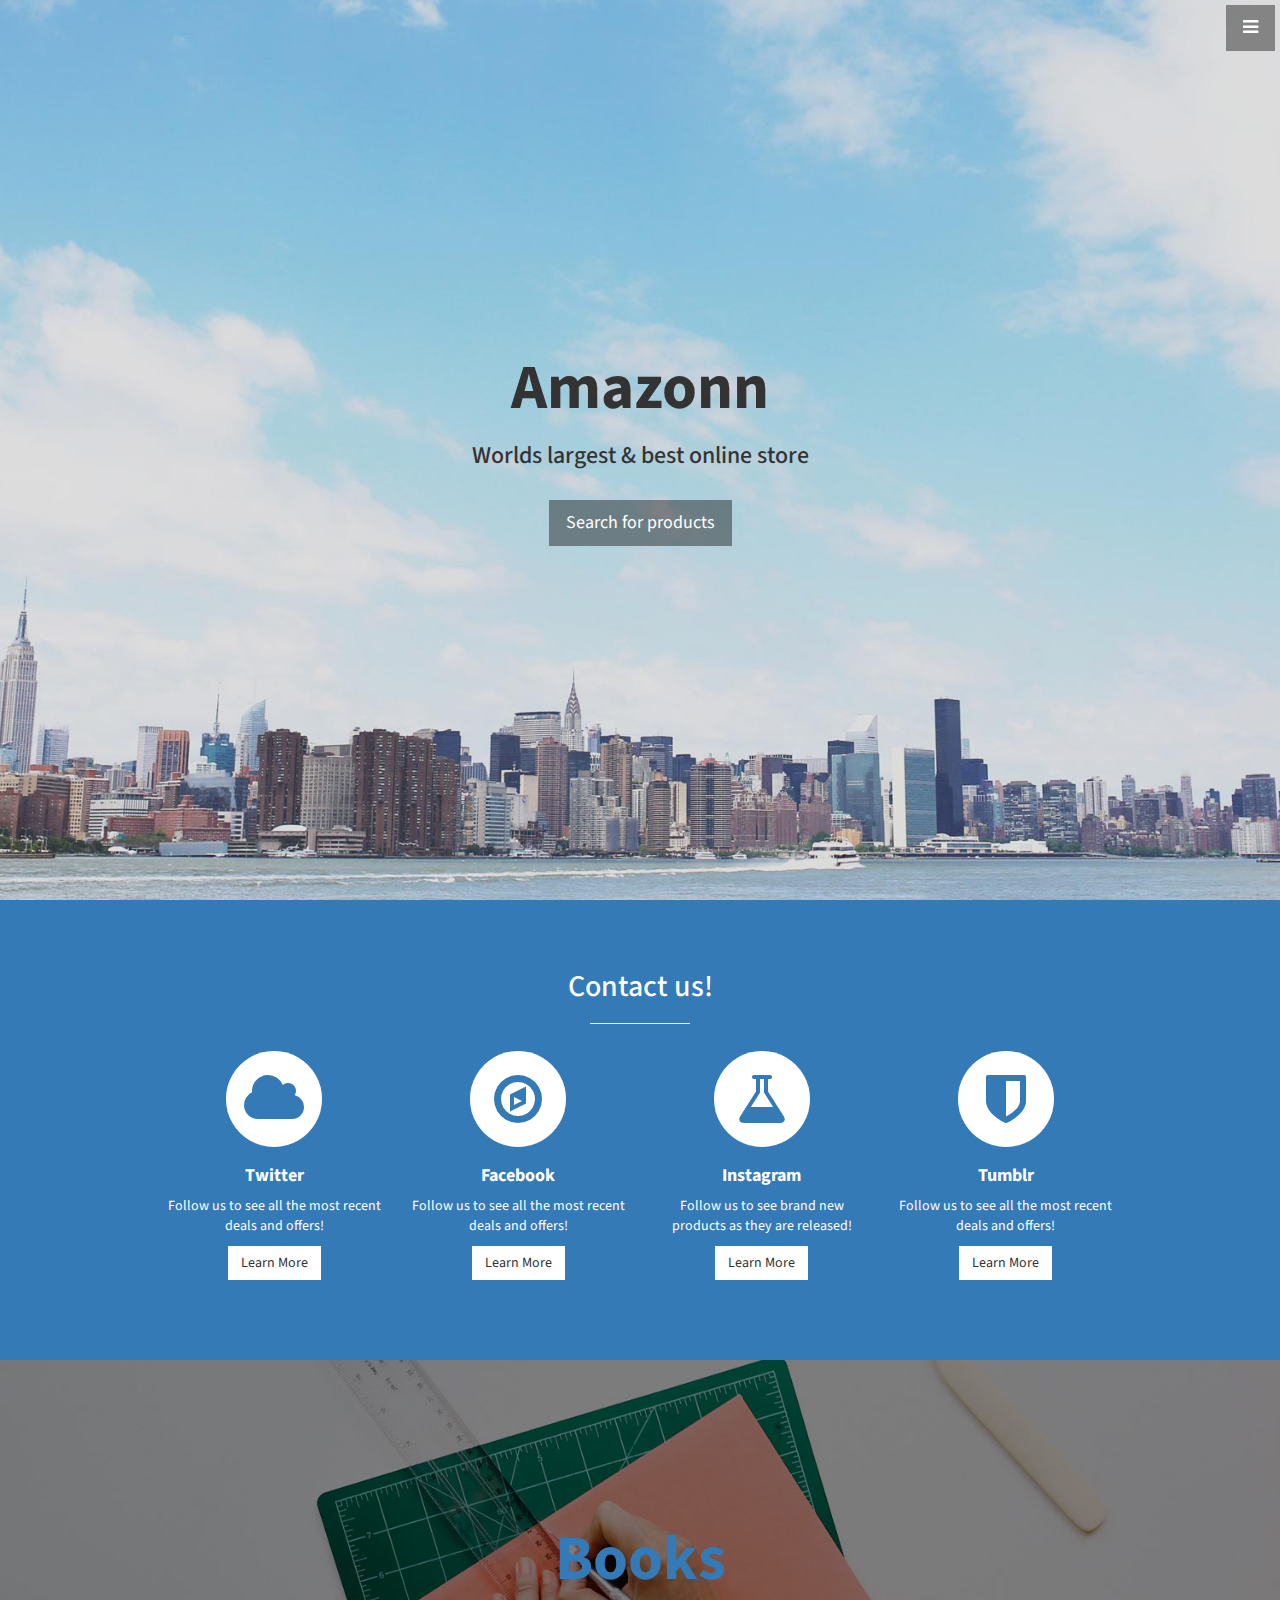
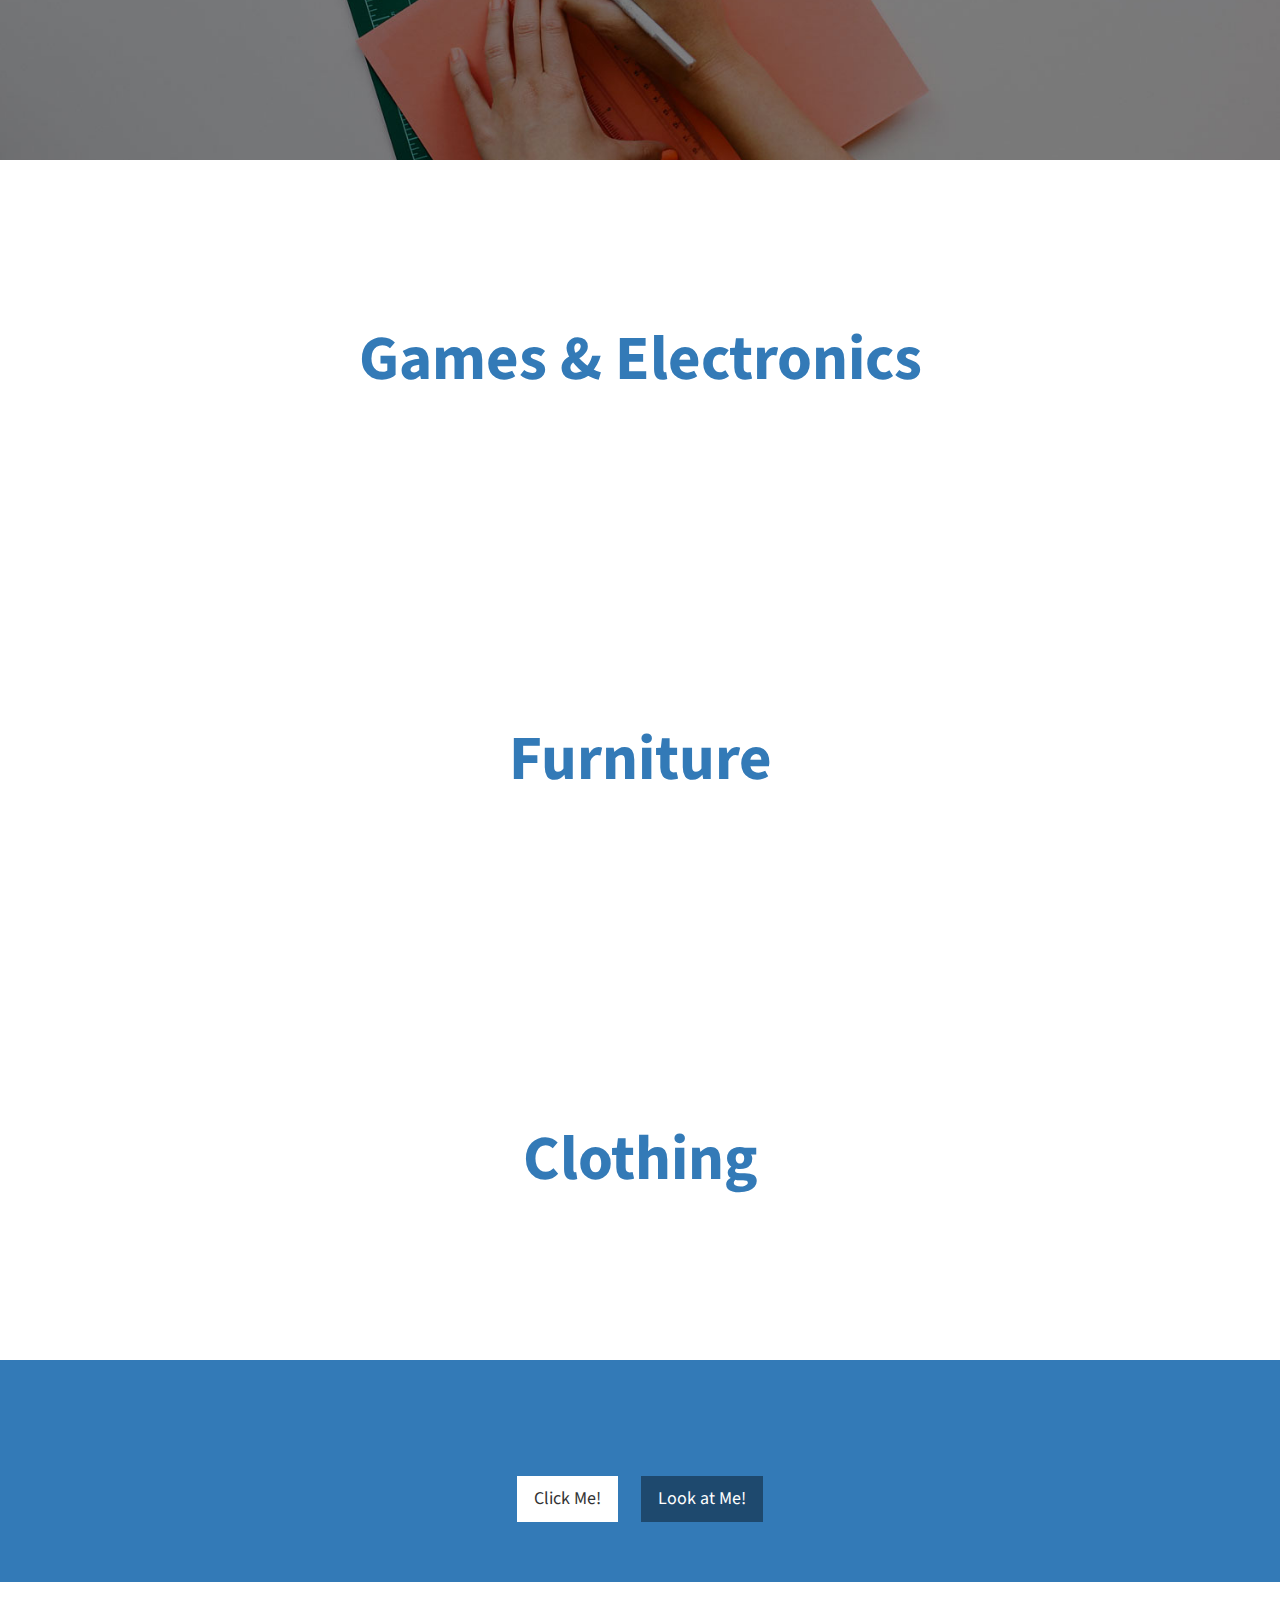
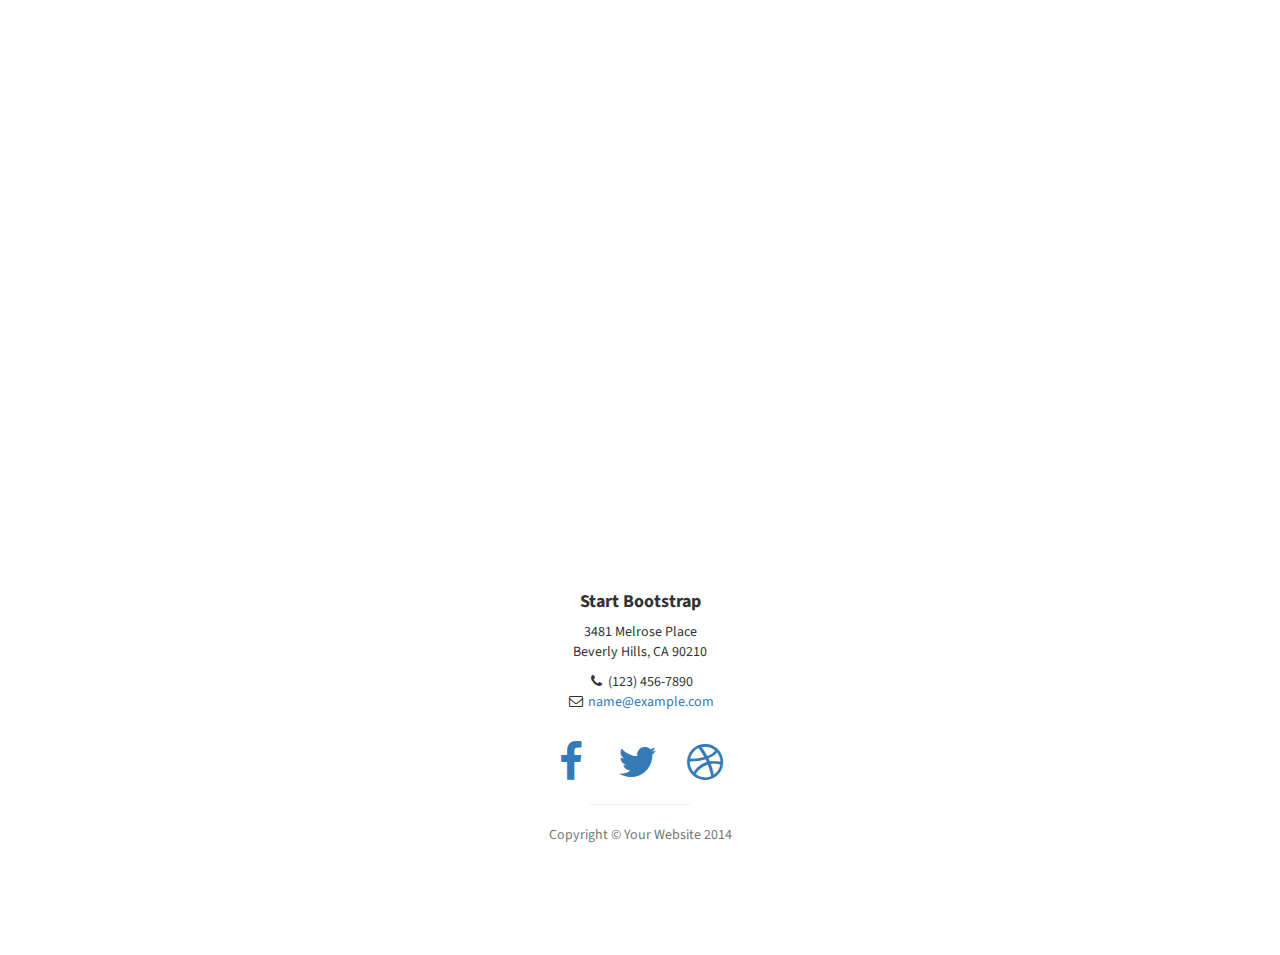
<file: index.html>
<!DOCTYPE html>
<html lang="en">

<head>

    <meta charset="utf-8">
    <meta http-equiv="X-UA-Compatible" content="IE=edge">
    <meta name="viewport" content="width=device-width, initial-scale=1">
    <meta name="description" content="">
    <meta name="author" content="">

    <title>Stylish Portfolio - Start Bootstrap Theme</title>

    <!-- Bootstrap Core CSS -->
    <link href="css/bootstrap.min.css" rel="stylesheet">

    <!-- Custom CSS -->
    <link href="css/stylish-portfolio.css" rel="stylesheet">

    <!-- Custom Fonts -->
    <link href="font-awesome/css/font-awesome.min.css" rel="stylesheet" type="text/css">
    <link href="http://fonts.googleapis.com/css?family=Source+Sans+Pro:300,400,700,300italic,400italic,700italic" rel="stylesheet" type="text/css">

    <!-- HTML5 Shim and Respond.js IE8 support of HTML5 elements and media queries -->
    <!-- WARNING: Respond.js doesn't work if you view the page via file:// -->
    <!--[if lt IE 9]>
        <script src="https://oss.maxcdn.com/libs/html5shiv/3.7.0/html5shiv.js"></script>
        <script src="https://oss.maxcdn.com/libs/respond.js/1.4.2/respond.min.js"></script>
    <![endif]-->

</head>

<body>

    <!-- Navigation -->
    <a id="menu-toggle" href="#" class="btn btn-dark btn-lg toggle"><i class="fa fa-bars"></i></a>
    <nav id="sidebar-wrapper">
        <ul class="sidebar-nav">
            <a id="menu-close" href="#" class="btn btn-light btn-lg pull-right toggle"><i class="fa fa-times"></i></a>
            <li class="sidebar-brand">
                <a href="#top"  onclick = $("#menu-close").click(); >Amazonn</a>
            </li>
            <li>
                <a href="#top" onclick = $("#menu-close").click(); >Home</a>
            </li>
            <li>
                <a href="#about" onclick = $("#menu-close").click(); >About us</a>
            </li>
            <li>
                <a href="#portfolio" onclick = $("#menu-close").click(); ><i class="fa fa-shopping-cart"></i>
Shopping Cart</a>
                
            </li>
            <li>
                <a  href="#" class="snipcart-checkout">Click here to checkout</a>
                
            </li>
            <div class="snipcart-summary">
    &nbsp; &nbsp; &nbsp; &nbsp;Number of items: <span class="snipcart-total-items"></span>
    Total price: <span class="snipcart-total-price"></span>
                </li>
            <li>
                <a href="#" class="snipcart-user-profile">
  User profile
                 </a>
                 </li>
</div>
            </li>
        </ul>
    </nav>

    <!-- Header -->
    <header id="top" class="header">
        <div class="text-vertical-center">
            <h1>Amazonn</h1>
            <h3>Worlds largest &amp; best online store</h3>
            <br>
            <a href="#about" class="btn btn-dark btn-lg">Search for products</a>
        </div>
    </header>

   

    <!-- Services -->
    <!-- The circle icons use Font Awesome's stacked icon classes. For more information, visit http://fontawesome.io/examples/ -->
    <section id="services" class="services bg-primary">
        <div class="container">
            <div class="row text-center">
                <div class="col-lg-10 col-lg-offset-1">
                    <h2>Contact us!</h2>
                    <hr class="small">
                    <div class="row">
                        <div class="col-md-3 col-sm-6">
                            <div class="service-item">
                                <span class="fa-stack fa-4x">
                                <i class="fa fa-circle fa-stack-2x"></i>
                                <i class="fa fa-cloud fa-stack-1x text-primary"></i>
                            </span>
                                <h4>
                                    <strong>Twitter</strong>
                                </h4>
                                <p>Follow us to see all the most recent deals and offers!</p>
                                <a href="#" class="btn btn-light">Learn More</a>
                            </div>
                        </div>
                        <div class="col-md-3 col-sm-6">
                            <div class="service-item">
                                <span class="fa-stack fa-4x">
                                <i class="fa fa-circle fa-stack-2x"></i>
                                <i class="fa fa-compass fa-stack-1x text-primary"></i>
                            </span>
                                <h4>
                                    <strong>Facebook</strong>
                                </h4>
                                <p>Follow us to see all the most recent deals and offers!</p>
                                <a href="#" class="btn btn-light">Learn More</a>
                            </div>
                        </div>
                        <div class="col-md-3 col-sm-6">
                            <div class="service-item">
                                <span class="fa-stack fa-4x">
                                <i class="fa fa-circle fa-stack-2x"></i>
                                <i class="fa fa-flask fa-stack-1x text-primary"></i>
                            </span>
                                <h4>
                                    <strong>Instagram</strong>
                                </h4>
                                <p>Follow us to see brand new products as they are released!</p>
                                <a href="#" class="btn btn-light">Learn More</a>
                            </div>
                        </div>
                        <div class="col-md-3 col-sm-6">
                            <div class="service-item">
                                <span class="fa-stack fa-4x">
                                <i class="fa fa-circle fa-stack-2x"></i>
                                <i class="fa fa-shield fa-stack-1x text-primary"></i>
                            </span>
                                <h4>
                                    <strong>Tumblr</strong>
                                </h4>
                                <p>Follow us to see all the most recent deals and offers!</p>
                                <a href="#" class="btn btn-light">Learn More</a>
                            </div>
                        </div>
                    </div>
                    <!-- /.row (nested) -->
                </div>
                <!-- /.col-lg-10 -->
            </div>
            <!-- /.row -->
        </div>
        <!-- /.container -->
    </section>

    <!-- Callout -->
    <aside class="callout">
        <div class="text-vertical-center">
                     <a href="#"
    class="snipcart-add-item"
    data-item-id="2"
    data-item-name="Books "
    data-item-price="5.00"
    data-item-weight="20"
    data-item-url="http://myapp.com/products/bacon"
    data-item-description="Newest Games around">
            <h1>Books</h1>
        </div>
    </aside>
     <!-- Callout -->
    <a>
    <aside class="callout callout-games">
        <div class="text-vertical-center">
            <a href="#"
    class="snipcart-add-item"
    data-item-id="2"
    data-item-name="Games &amp; Electronics "
    data-item-price="30.00"
    data-item-weight="20"
    data-item-url="http://myapp.com/products/bacon"
    data-item-description="Newest Games around">
        <h1>Games &amp; Electronics</h1>
</a>
        </div>
    </aside>
     <!-- Callout -->
    <aside class="callout callout-furniture">
        <div class="text-vertical-center">
                     <a href="#"
    class="snipcart-add-item"
    data-item-id="2"
    data-item-name="Furniture "
    data-item-price="50.00"
    data-item-weight="20"
    data-item-url="http://myapp.com/products/bacon"
    data-item-description="Newest Games around">
            <h1>Furniture</h1>
        </div>
    </aside>
     <!-- Callout -->
    <aside class="callout callout-clothing">
        <div class="text-vertical-center">
                     <a href="#"
    class="snipcart-add-item"
    data-item-id="2"
    data-item-name="Clothing "
    data-item-price="20.00"
    data-item-weight="20"
    data-item-url="http://myapp.com/products/bacon"
    data-item-description="Newest Games around">
            <h1>Clothing</h1>
        </div>
    </aside>
    

    <!-- Call to Action -->
    <aside class="call-to-action bg-primary">
        <div class="container">
            <div class="row">
                <div class="col-lg-12 text-center">
                    <h3>The buttons below are impossible to resist.</h3>
                    <a href="#" class="btn btn-lg btn-light">Click Me!</a>
                    <a href="#" class="btn btn-lg btn-dark">Look at Me!</a>
                </div>
            </div>
        </div>
    </aside>

    <!-- Map -->
    <section id="contact" class="map">
        <iframe width="100%" height="100%" frameborder="0" scrolling="no" marginheight="0" marginwidth="0" src="https://maps.google.com/maps?f=q&amp;source=s_q&amp;hl=en&amp;geocode=&amp;q=Twitter,+Inc.,+Market+Street,+San+Francisco,+CA&amp;aq=0&amp;oq=twitter&amp;sll=28.659344,-81.187888&amp;sspn=0.128789,0.264187&amp;ie=UTF8&amp;hq=Twitter,+Inc.,+Market+Street,+San+Francisco,+CA&amp;t=m&amp;z=15&amp;iwloc=A&amp;output=embed"></iframe>
        <br />
        <small>
            <a href="https://maps.google.com/maps?f=q&amp;source=embed&amp;hl=en&amp;geocode=&amp;q=Twitter,+Inc.,+Market+Street,+San+Francisco,+CA&amp;aq=0&amp;oq=twitter&amp;sll=28.659344,-81.187888&amp;sspn=0.128789,0.264187&amp;ie=UTF8&amp;hq=Twitter,+Inc.,+Market+Street,+San+Francisco,+CA&amp;t=m&amp;z=15&amp;iwloc=A"></a>
        </small>
        </iframe>
    </section>

    <!-- Footer -->
    <footer>
        <div class="container">
            <div class="row">
                <div class="col-lg-10 col-lg-offset-1 text-center">
                    <h4><strong>Start Bootstrap</strong>
                    </h4>
                    <p>3481 Melrose Place<br>Beverly Hills, CA 90210</p>
                    <ul class="list-unstyled">
                        <li><i class="fa fa-phone fa-fw"></i> (123) 456-7890</li>
                        <li><i class="fa fa-envelope-o fa-fw"></i>  <a href="mailto:name@example.com">name@example.com</a>
                        </li>
                    </ul>
                    <br>
                    <ul class="list-inline">
                        <li>
                            <a href="#"><i class="fa fa-facebook fa-fw fa-3x"></i></a>
                        </li>
                        <li>
                            <a href="#"><i class="fa fa-twitter fa-fw fa-3x"></i></a>
                        </li>
                        <li>
                            <a href="#"><i class="fa fa-dribbble fa-fw fa-3x"></i></a>
                        </li>
                    </ul>
                    <hr class="small">
                    <p class="text-muted">Copyright &copy; Your Website 2014</p>
                </div>
            </div>
        </div>
    </footer>

    <!-- jQuery -->
    <script src="js/jquery.js"></script>

    <!-- Bootstrap Core JavaScript -->
    <script src="js/bootstrap.min.js"></script>

    <!-- Custom Theme JavaScript -->
    <script>
    // Closes the sidebar menu
    $("#menu-close").click(function(e) {
        e.preventDefault();
        $("#sidebar-wrapper").toggleClass("active");
    });

    // Opens the sidebar menu
    $("#menu-toggle").click(function(e) {
        e.preventDefault();
        $("#sidebar-wrapper").toggleClass("active");
    });

    // Scrolls to the selected menu item on the page
    $(function() {
        $('a[href*=#]:not([href=#])').click(function() {
            if (location.pathname.replace(/^\//, '') == this.pathname.replace(/^\//, '') || location.hostname == this.hostname) {

                var target = $(this.hash);
                target = target.length ? target : $('[name=' + this.hash.slice(1) + ']');
                if (target.length) {
                    $('html,body').animate({
                        scrollTop: target.offset().top
                    }, 1000);
                    return false;
                }
            }
        });
    });
    </script>
<script
    src="//ajax.googleapis.com/ajax/libs/jquery/1.9.1/jquery.min.js"
    type="text/javascript"></script>

<script type="text/javascript"
    id="snipcart"
    src="https://cdn.snipcart.com/scripts/snipcart.js"
    data-api-key="MTcwN2Y3NTItNjU2Ny00MzY5LTllMjMtOTBjMjVkZGM1Yzdh"
    data-autopop="false">
    </script>

<link id="snipcart-theme" type="text/css"
    href="https://cdn.snipcart.com/themes/base/snipcart.min.css"
    rel="stylesheet">
</body>

</html>
</file>
<file: css/stylish-portfolio.css>
/*!
 * Start Bootstrap - Stylish Portfolio Bootstrap Theme (http://startbootstrap.com)
 * Code licensed under the Apache License v2.0.
 * For details, see http://www.apache.org/licenses/LICENSE-2.0.
 */

/* Global Styles */

html,
body {
    width: 100%;
    height: 100%;
}

body {
    font-family: "Source Sans Pro","Helvetica Neue",Helvetica,Arial,sans-serif;
}

.text-vertical-center {
    display: table-cell;
    text-align: center;
    vertical-align: middle;
}

.text-vertical-center h1 {
    margin: 0;
    padding: 0;
    font-size: 4.5em;
    font-weight: 700;
}

/* Custom Button Styles */

.btn-dark {
    border-radius: 0;
    color: #fff;
    background-color: rgba(0,0,0,0.4);
}

.btn-dark:hover,
.btn-dark:focus,
.btn-dark:active {
    color: #fff;
    background-color: rgba(0,0,0,0.7);
}

.btn-light {
    border-radius: 0;
    color: #333;
    background-color: rgb(255,255,255);
}

.btn-light:hover,
.btn-light:focus,
.btn-light:active {
    color: #333;
    background-color: rgba(255,255,255,0.8);
}

/* Custom Horizontal Rule */

hr.small {
    max-width: 100px;
}

/* Side Menu */

#sidebar-wrapper {
    z-index: 1000;
    position: fixed;
    right: 0;
    width: 250px;
    height: 100%;
    margin-right: -250px;
    overflow-y: auto;
    background: #222;
    -webkit-transition: all 0.4s ease 0s;
    -moz-transition: all 0.4s ease 0s;
    -ms-transition: all 0.4s ease 0s;
    -o-transition: all 0.4s ease 0s;
    transition: all 0.4s ease 0s;
}

.sidebar-nav {
    position: absolute;
    top: 0;
    width: 250px;
    margin: 0;
    padding: 0;
    list-style: none;
}

.sidebar-nav li {
    text-indent: 20px;
    line-height: 40px;
}

.sidebar-nav li a {
    display: block;
    text-decoration: none;
    color: #999;
}

.sidebar-nav li a:hover {
    text-decoration: none;
    color: #fff;
    background: rgba(255,255,255,0.2);
}

.sidebar-nav li a:active,
.sidebar-nav li a:focus {
    text-decoration: none;
}

.sidebar-nav > .sidebar-brand {
    height: 55px;
    font-size: 18px;
    line-height: 55px;
}

.sidebar-nav > .sidebar-brand a {
    color: #999;
}

.sidebar-nav > .sidebar-brand a:hover {
    color: #fff;
    background: none;
}

#menu-toggle {
    z-index: 1;
    position: fixed;
    top: 0;
    right: 0;
}

#sidebar-wrapper.active {
    right: 250px;
    width: 250px;
    -webkit-transition: all 0.4s ease 0s;
    -moz-transition: all 0.4s ease 0s;
    -ms-transition: all 0.4s ease 0s;
    -o-transition: all 0.4s ease 0s;
    transition: all 0.4s ease 0s;
}

.toggle {
    margin: 5px 5px 0 0;
}

/* Header */

.header {
    display: table;
    position: relative;
    width: 100%;
    height: 100%;
    background: url(../img/bg.jpg) no-repeat center center scroll;
    -webkit-background-size: cover;
    -moz-background-size: cover;
    background-size: cover;
    -o-background-size: cover;
}

/* About */

.about {
    padding: 50px 0;
}

/* Services */

.services {
    padding: 50px 0;
}

.service-item {
    margin-bottom: 30px;
}

/* Callout */

.callout {
    display: table;
    width: 100%;
    height: 400px;
    color: #fff;
    background: url(../img/callout.jpg) no-repeat center center scroll;
    -webkit-background-size: cover;
    -moz-background-size: cover;
    background-size: cover;
    -o-background-size: cover;
}
.callout-games {
   background: url(http://getintopc.com/wp-content/uploads/2013/04/free-download-Assassins-Creed-3-repack.jpg); 
    -webkit-background-size: cover;
    -moz-background-size: cover;
    background-size: cover;
    -o-background-size: cover;
}
.callout-furniture {
    background: url(http://www.propertylettingfurniture.co.uk/images/www.propertylettingfurniture.co.uk/big/413413845101Furniture%201.jpg); 
    -webkit-background-size: cover;
    -moz-background-size: cover;
    background-size: cover;
    -o-background-size: cover;
}
.callout-clothing {
     background: url(http://cdn.sheknows.com/articles/crave/closet-clothes-donate-600.jpg); 
    -webkit-background-size: cover;
    -moz-background-size: cover;
    background-size: cover;
    -o-background-size: cover;
}
/* Portfolio */

.portfolio {
    padding: 50px 0;
}

.portfolio-item {
    margin-bottom: 30px;
}

.img-portfolio {
    margin: 0 auto;
}

.img-portfolio:hover {
    opacity: 0.8;
}

/* Call to Action */

.call-to-action {
    padding: 50px 0;
}

.call-to-action .btn {
    margin: 10px;
}

/* Map */

.map {
    height: 500px;
}

@media(max-width:768px) {
    .map {
        height: 75%;
    }
}

/* Footer */

footer {
    padding: 100px 0;
}
.snipcart-summary {
    color: darkgrey
}
.sidebar-nav li a icon-padding {
    padding: 0;
    margin: 0;
}
</file>
